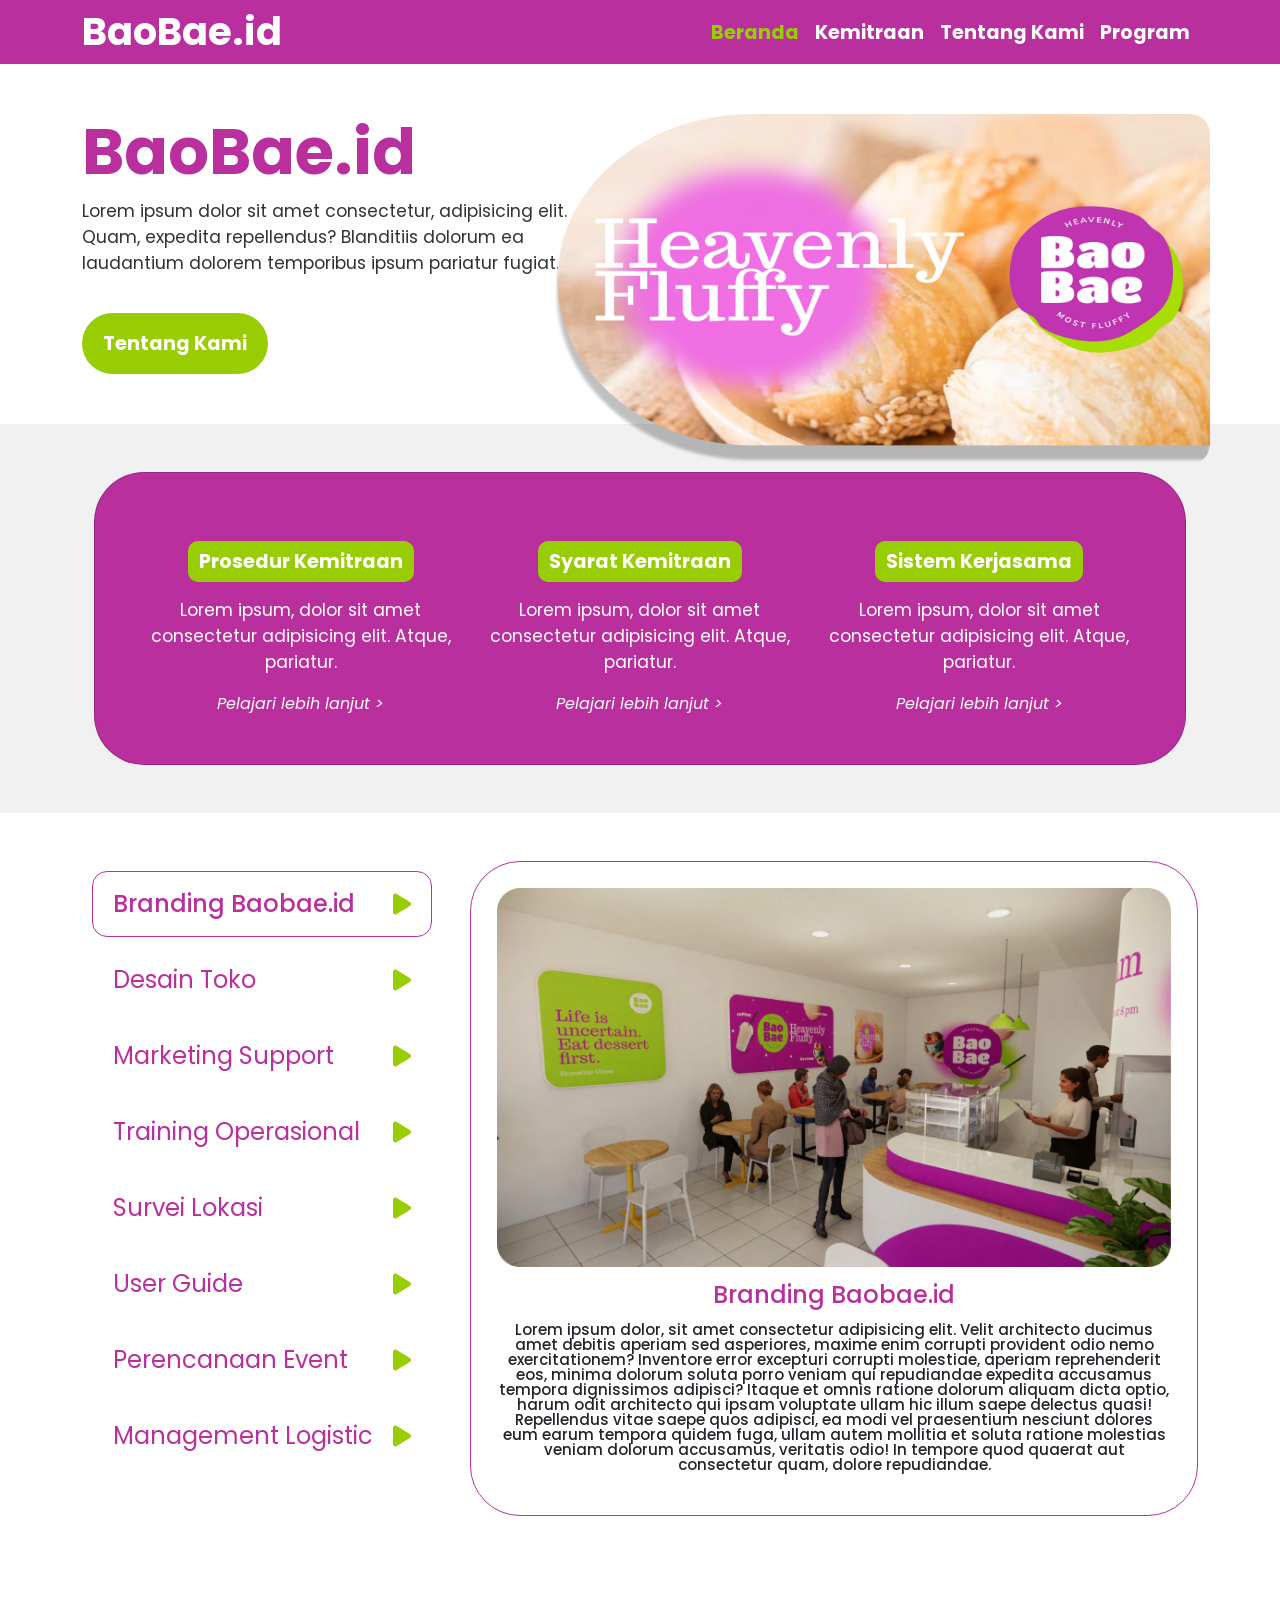
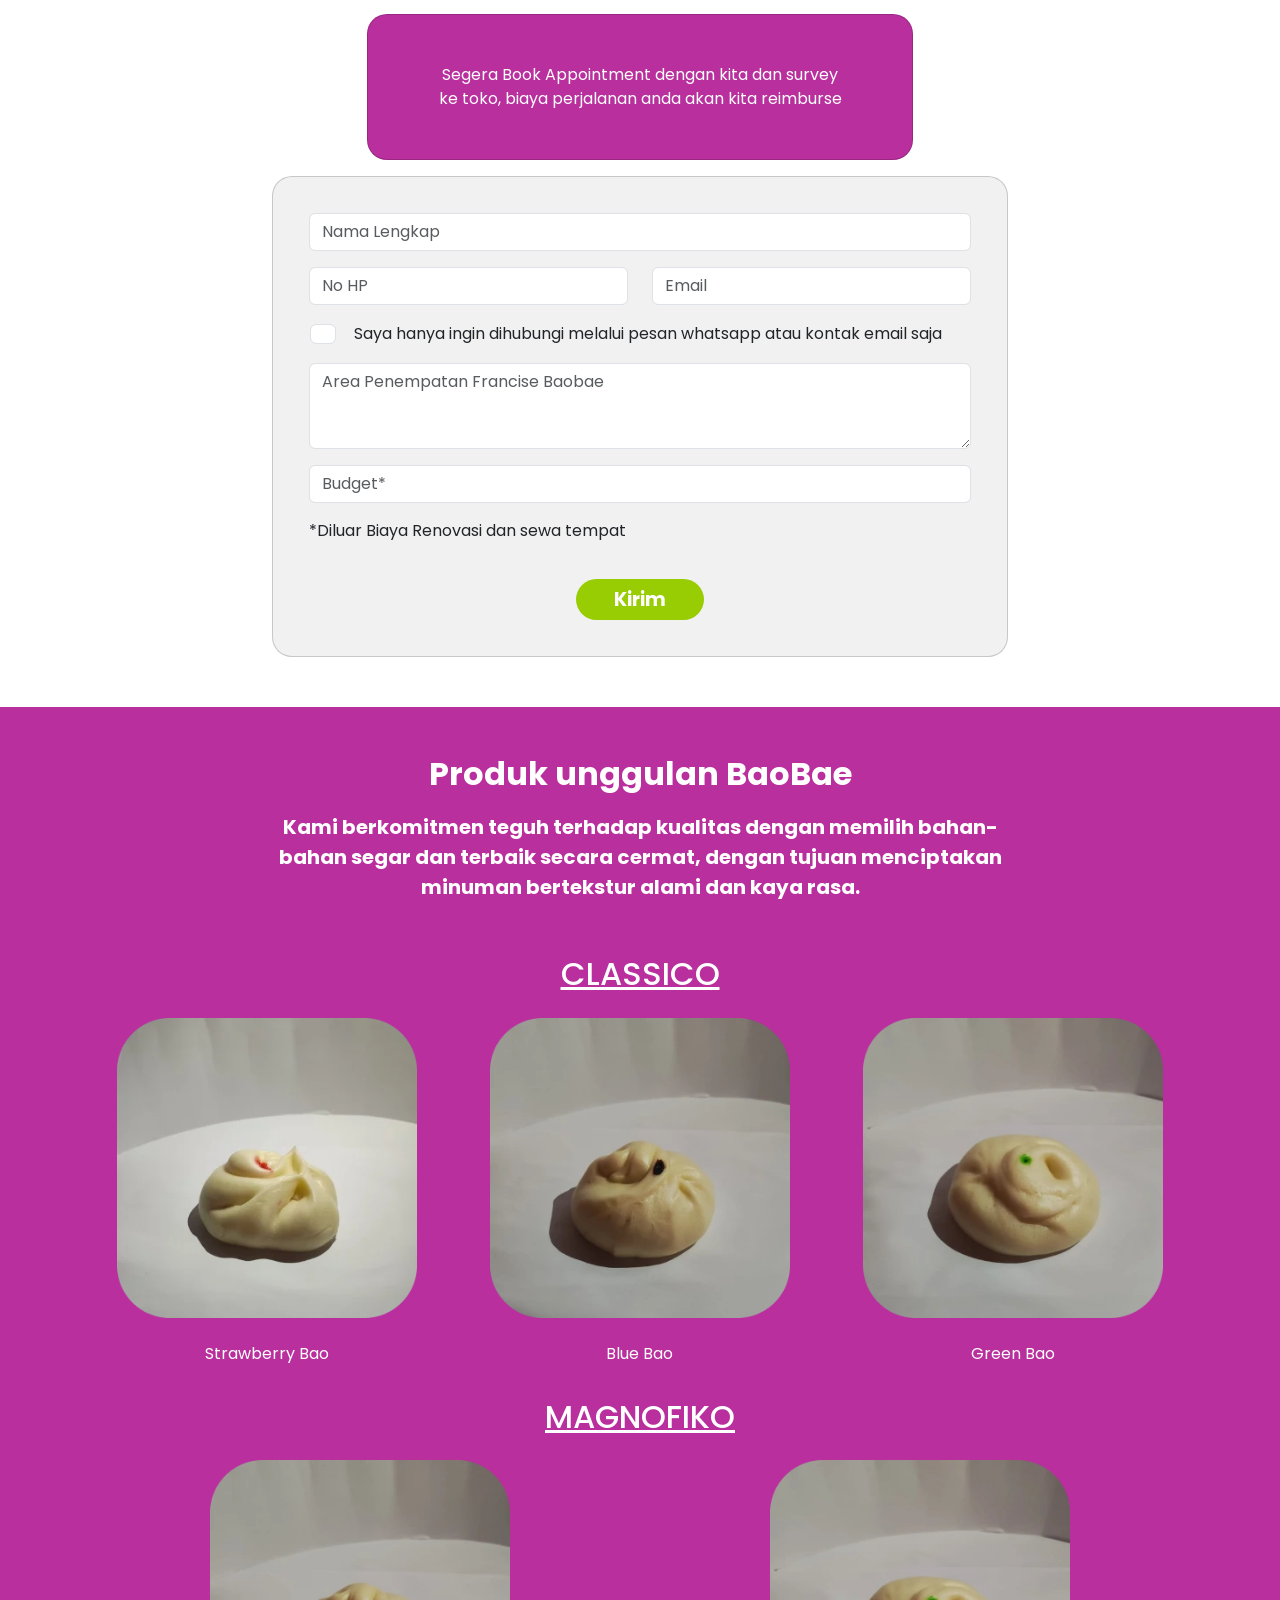
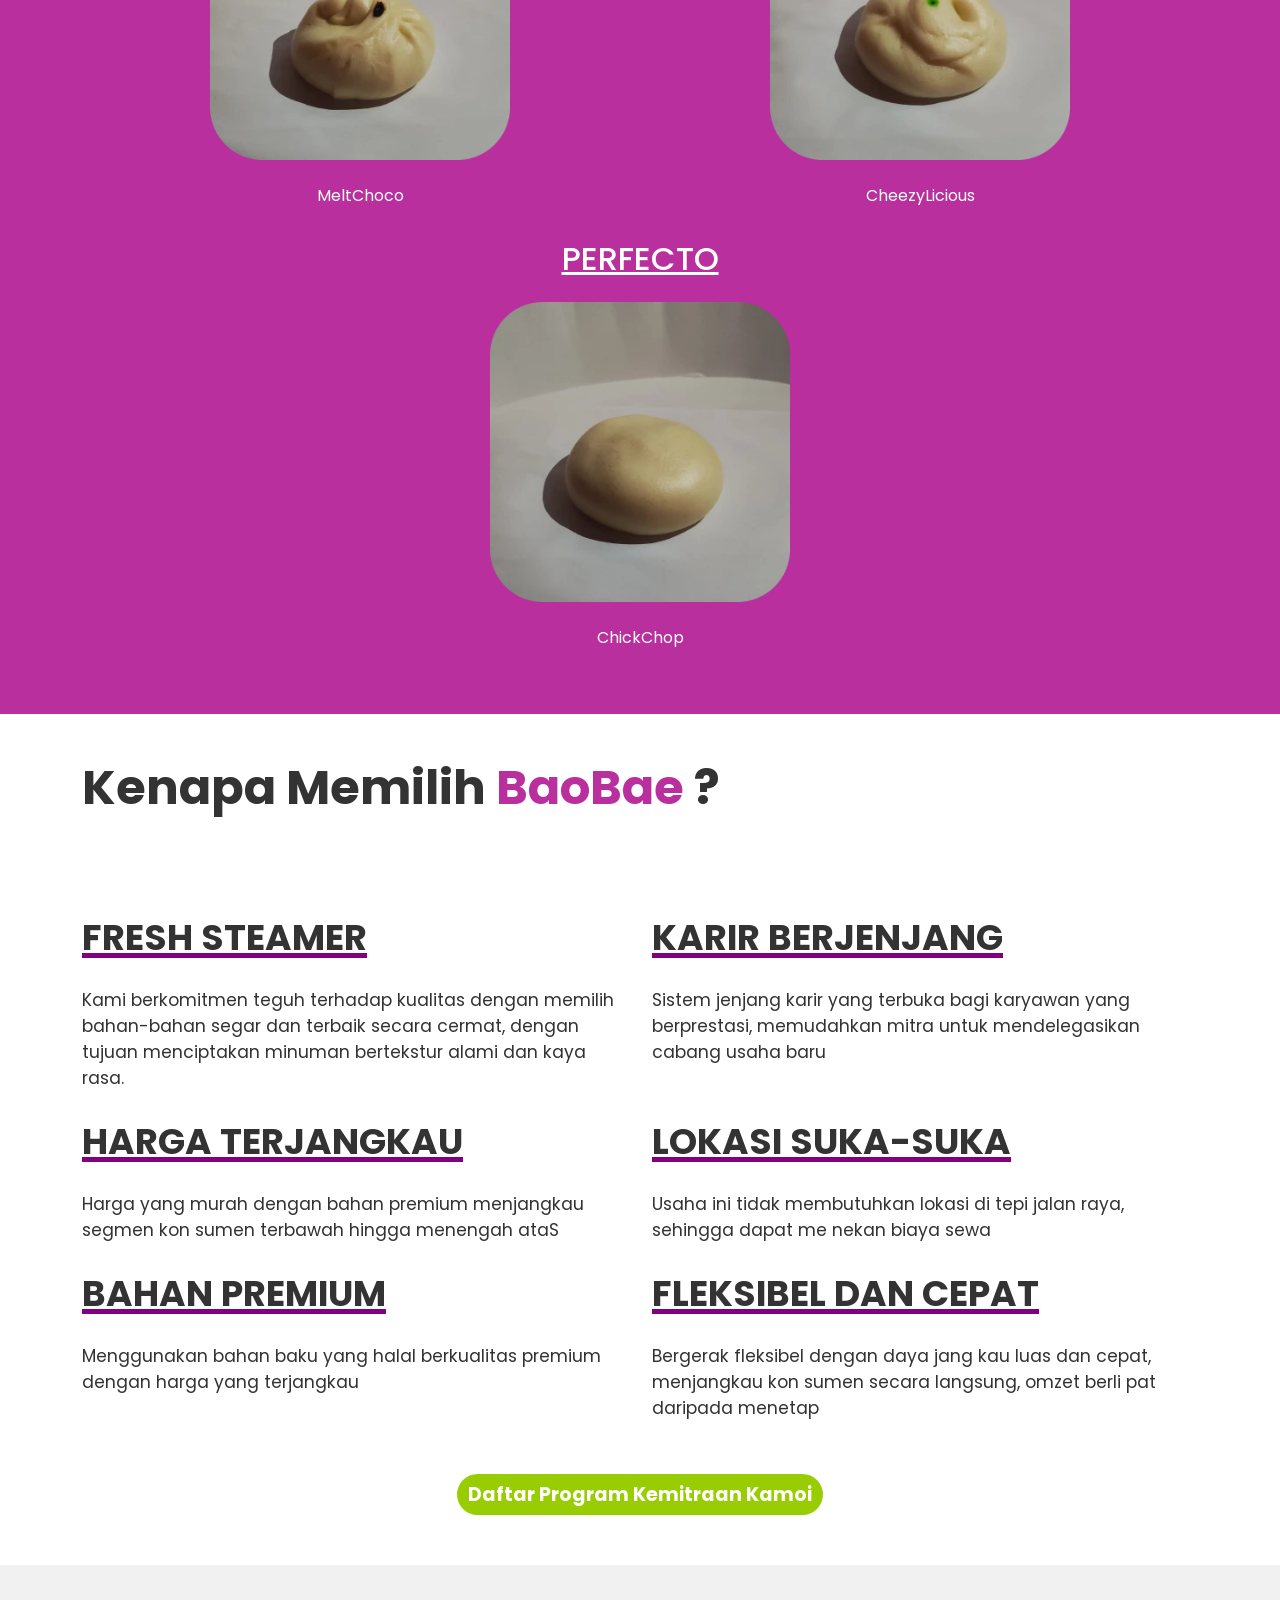
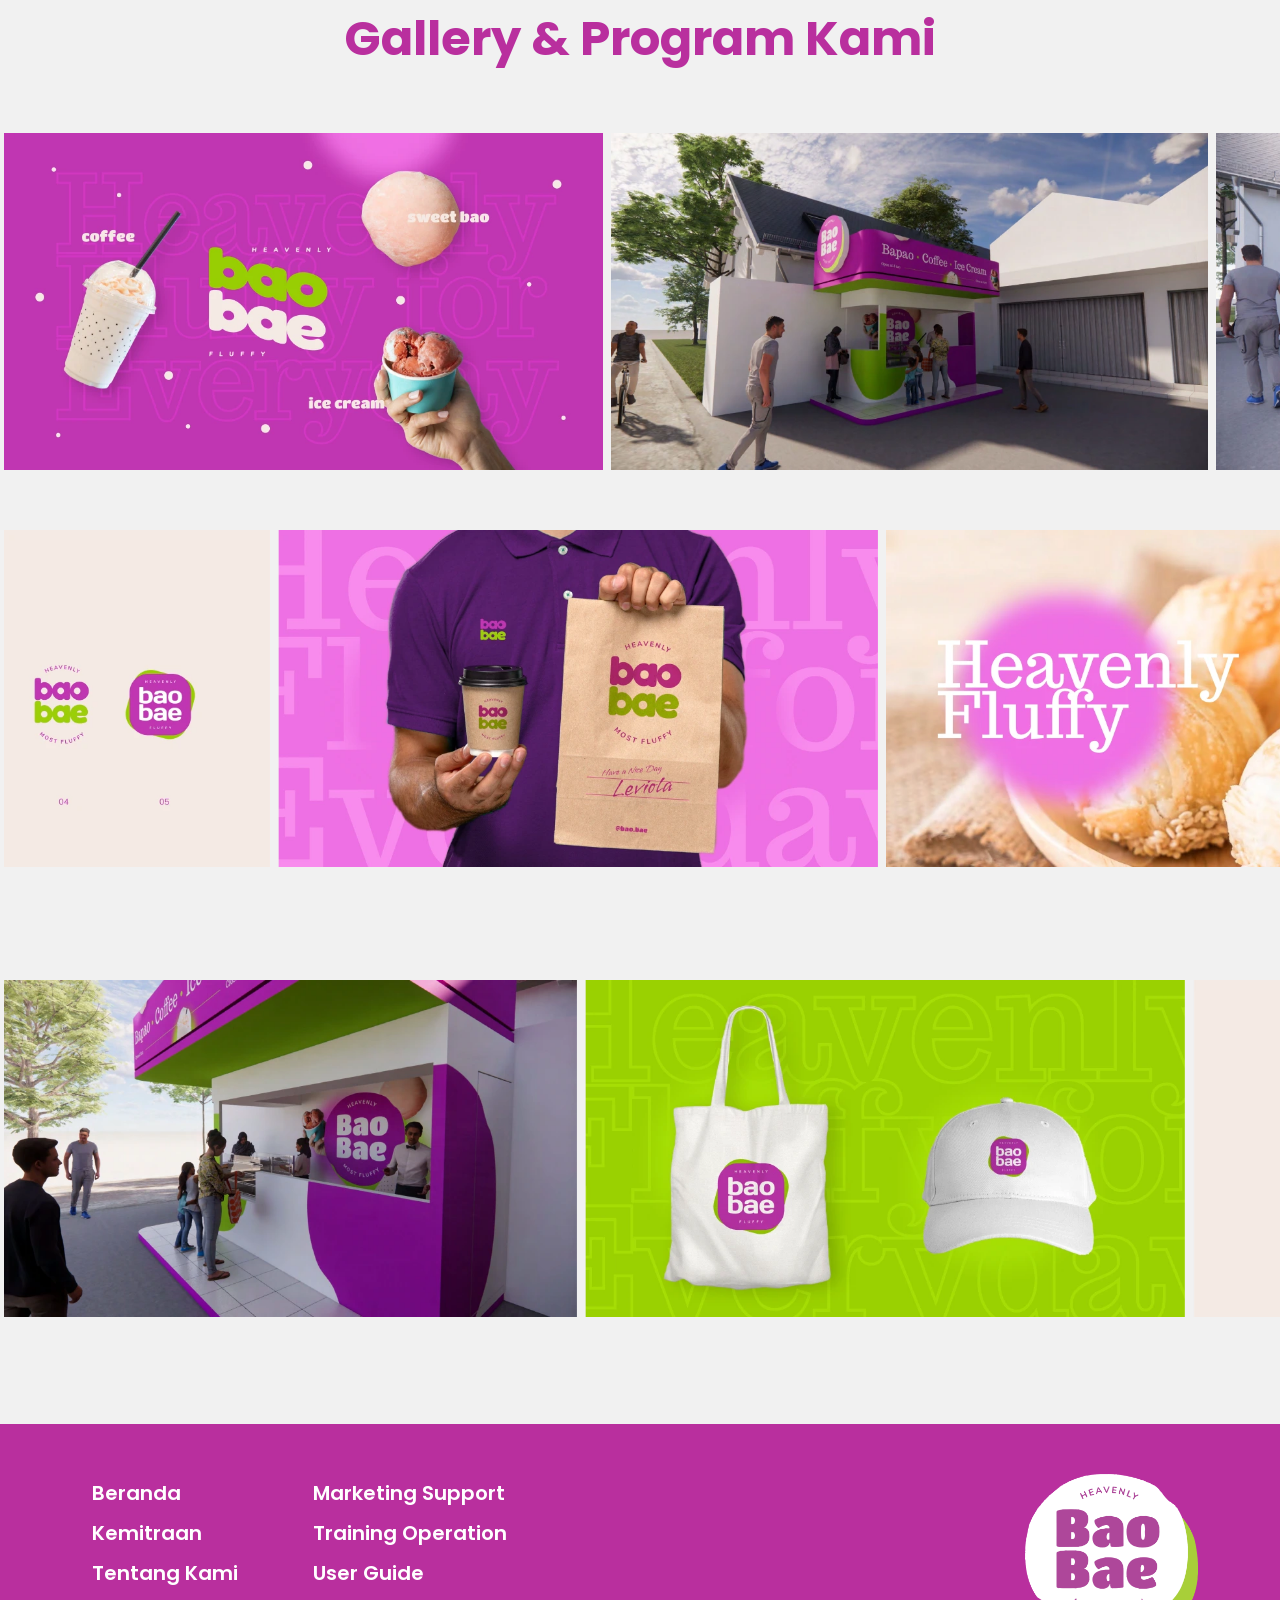
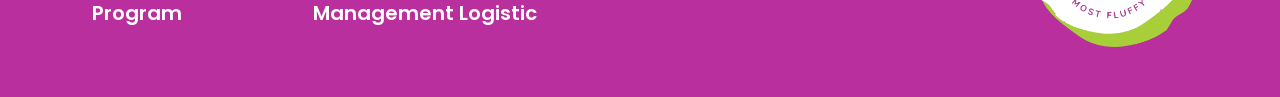
<file: index.html>
<!doctype html>
<html lang="en">

<head>
    <meta charset="utf-8">
    <meta name="viewport" content="width=device-width, initial-scale=1">
    <title>BaoBae.id</title>
    <!-- bootstrap 5.3 -->
    <link href="https://cdn.jsdelivr.net/npm/bootstrap@5.2.3/dist/css/bootstrap.min.css" rel="stylesheet" integrity="sha384-rbsA2VBKQhggwzxH7pPCaAqO46MgnOM80zW1RWuH61DGLwZJEdK2Kadq2F9CUG65" crossorigin="anonymous">

    <!-- google font -->
    <link href="https://fonts.googleapis.com/css2?family=Poppins:wght@300;400;500;600;700&display=swap" rel="stylesheet">

    <!-- mycss -->
    <link rel="stylesheet" href="./assets/css/mycss.css">

    <!-- fontawesome -->
    <link rel="stylesheet" href="https://cdnjs.cloudflare.com/ajax/libs/font-awesome/6.5.0/css/all.min.css">
</head>

<body>
    <nav class="navbar navbar-expand-lg bg-color-primary">
        <div class="container">
            <a class="navbar-brand" href="#">BaoBae.id</a>
            <button class="navbar-toggler" type="button" data-bs-toggle="collapse" data-bs-target="#navbarNav" aria-controls="navbarNav" aria-expanded="false"  aria-label="Toggle navigation">
                <span class="navbar-toggler-icon"></span>
            </button>
            <div class="collapse navbar-collapse" id="navbarNav">
                <ul class="navbar-nav ms-auto">
                    <li class="nav-item">
                        <a class="nav-link active" href="#">Beranda</a>
                    </li>
                    <li class="nav-item">
                        <a class="nav-link" href="#">Kemitraan</a>
                    </li>
                    <li class="nav-item">
                        <a class="nav-link" href="#">Tentang Kami</a>
                    </li>
                    <li class="nav-item">
                        <a class="nav-link" href="#">Program</a>
                    </li>
                </ul>
            </div>
        </div>
    </nav>

    <section id="sec1">
        <div class="container">
            <div class="row">
                <div class="col-md-6 col-12 my-auto">
                    <div class="w7 h1 text-color-primary">BaoBae.id</div>
                    <p class="text">
                        Lorem ipsum dolor sit amet consectetur, adipisicing elit. Quam, expedita repellendus? Blanditiis dolorum ea laudantium dolorem temporibus ipsum pariatur fugiat.
                    </p>
                    <button type="button" class="btn btn-hijau" style="border-radius: 50px;">Tentang Kami</button>
                </div>
                <div class="col-md-6 col-12 position-relative">
                    <img src="./assets/img/image.png" id="img-s1">
                </div>
            </div>
        </div>
    </section>

    <section id="sec2" class="pt-5 pb-5">
        <div class="container">
            <div class="row">
                <div class="col-md-12">
                    <div class="container-fluid">
                        <div class="card bg-color-primary text-center">
                            <div class="card-body p-5">
                                <div class="row">
                                    <div class="col-md-4">
                                        <div class="row">
                                            <div class="col-md-12">
                                                <button type="button" class="btn btn-hijau mb-3" style="border-radius: 10px;">Prosedur Kemitraan</button>
                                                <p class="text text-white mb-3">
                                                    Lorem ipsum, dolor sit amet consectetur adipisicing elit. Atque, pariatur.
                                                </p>
                                                <a href="#" class="text-decoration-none text-white"><i>Pelajari lebih lanjut ></i></a>
                                            </div>
                                        </div>
                                    </div>
                                    <div class="col-md-4">
                                        <div class="row">
                                            <div class="col-md-12">
                                                <button type="button" class="btn btn-hijau mb-3" style="border-radius: 10px;">Syarat Kemitraan</button>
                                                <p class="text text-white mb-3">
                                                    Lorem ipsum, dolor sit amet consectetur adipisicing elit. Atque, pariatur.
                                                </p>
                                                <a href="#" class="text-decoration-none text-white"><i>Pelajari lebih lanjut ></i></a>
                                            </div>
                                        </div>
                                    </div>
                                    <div class="col-md-4">
                                        <div class="row">
                                            <div class="col-md-12">
                                                <button type="button" class="btn btn-hijau mb-3" style="border-radius: 10px;">Sistem Kerjasama</button>
                                                <p class="text text-white mb-3">
                                                    Lorem ipsum, dolor sit amet consectetur adipisicing elit. Atque, pariatur.
                                                </p>
                                                <a href="#" class="text-decoration-none text-white"><i>Pelajari lebih lanjut ></i></a>
                                            </div>
                                        </div>
                                    </div>
                                </div>
                            </div>
                        </div>
                    </div>
                </div>
            </div>
        </div>
    </section>

    <section id="sec3" class="pt-5 pb-5">
        <div class="container">
            <div class="row g-5">
                <div class="col-md-4">
                    <button type="button" class="btn btn-accordion d-flex justify-content-between align-items-center w-100 active">Branding Baobae.id <i class="fa-solid fa-play"></i></button>
                    <button type="button" class="btn btn-accordion d-flex justify-content-between align-items-center w-100">Desain Toko <i class="fa-solid fa-play"></i></button>
                    <button type="button" class="btn btn-accordion d-flex justify-content-between align-items-center w-100">Marketing Support <i class="fa-solid fa-play"></i></button>
                    <button type="button" class="btn btn-accordion d-flex justify-content-between align-items-center w-100">Training Operasional <i class="fa-solid fa-play"></i></button>
                    <button type="button" class="btn btn-accordion d-flex justify-content-between align-items-center w-100">Survei Lokasi <i class="fa-solid fa-play"></i></button>
                    <button type="button" class="btn btn-accordion d-flex justify-content-between align-items-center w-100">User Guide <i class="fa-solid fa-play"></i></button>
                    <button type="button" class="btn btn-accordion d-flex justify-content-between align-items-center w-100">Perencanaan Event <i class="fa-solid fa-play"></i></button>
                    <button type="button" class="btn btn-accordion d-flex justify-content-between align-items-center w-100">Management Logistic <i class="fa-solid fa-play"></i></button>
                </div>
                <div class="col-md-8">
                    <div class="card">
                        <div class="card-body text-center">
                            <div class="content-accordion">
                                <img src="./assets/img/image_accordion.webp" alt="" srcset="" class="img-s3 mb-3">
                                <div class="h3 mb-3">Branding Baobae.id</div>
                                <p class="text">
                                    Lorem ipsum dolor, sit amet consectetur adipisicing elit. Velit architecto ducimus amet debitis aperiam sed asperiores, maxime enim corrupti provident odio nemo exercitationem? Inventore error excepturi corrupti molestiae, aperiam reprehenderit eos, minima dolorum soluta porro veniam qui repudiandae expedita accusamus tempora dignissimos adipisci? Itaque et omnis ratione dolorum aliquam dicta optio, harum odit architecto qui ipsam voluptate ullam hic illum saepe delectus quasi! Repellendus vitae saepe quos adipisci, ea modi vel praesentium nesciunt dolores eum earum tempora quidem fuga, ullam autem mollitia et soluta ratione molestias veniam dolorum accusamus, veritatis odio! In tempore quod quaerat aut consectetur quam, dolore repudiandae.
                                </p>
                            </div>
                        </div>
                    </div>
                </div>
            </div>
        </div>
    </section>

    <section id="sec4">
        <div class="container">
            <div class="row mb-3">
                <div class="col-md-6 offset-md-3">
                    <div class="card bg-color-primary text-center text-white">
                        <div class="card-body p-5">
                            <span>Segera Book Appointment dengan kita dan survey</span>
                            <br>
                            <span>ke toko, biaya perjalanan anda akan kita reimburse</span>
                        </div>
                    </div>
                </div>
            </div>
            <div class="row">
                <div class="col-md-8 offset-md-2">
                    <div class="card for-sec4">
                        <div class="card-body">
                            <form action="">
                                <div class="form-group">
                                    <div class="row mb-3">
                                        <div class="col-md-12">
                                            <input type="text" class="form-control" name="nama" id="nama" placeholder="Nama Lengkap">
                                        </div>
                                    </div>
                                    <div class="row mb-3">
                                        <div class="col-md-6">
                                            <input type="number" class="form-control" name="nohp" id="nohp" placeholder="No HP">
                                        </div>
                                        <div class="col-md-6">
                                            <input type="email" class="form-control" name="email" id="email" placeholder="Email">
                                        </div>
                                    </div>
                                    <div class="row mb-3">
                                        <div class="col-md-12">
                                            <table>
                                                <tr>
                                                    <td style="width: 7%;">
                                                        <input type="checkbox" name="c_email" id="c_email" class="form-control">
                                                    </td>
                                                    <td style="width: 93%;">
                                                        <span>Saya hanya ingin dihubungi melalui pesan whatsapp atau kontak email saja</span>
                                                    </td>
                                                </tr>
                                            </table>
                                        </div>
                                    </div>
                                    <div class="row mb-3">
                                        <div class="col-md-12">
                                            <textarea name="area" id="area" class="form-control" rows="3" placeholder="Area Penempatan Francise Baobae"></textarea>
                                        </div>
                                    </div>
                                    <div class="row mb-3">
                                        <div class="col-md-12">
                                            <input type="text" class="form-control" name="budget" id="budget" placeholder="Budget*">
                                        </div>
                                    </div>
                                    <div class="row mb-3">
                                        <div class="col-md-12">
                                            <span>*Diluar Biaya Renovasi dan sewa tempat</span>
                                        </div>
                                    </div>
                                    <div class="row">
                                        <div class="col-md-12 text-center">
                                            <button type="button" class="btn btn-hijau">Kirim</button>
                                        </div>
                                    </div>
                                </div>
                            </form>
                        </div>
                    </div>
                </div>
            </div>
        </div>
    </section>

    <section id="sec5" class="pt-5 pb-5">
        <div class="container text-center">
            <div class="row mb-3">
                <div class="col-md-8 offset-md-2">
                    <div class="h1 text-white">Produk unggulan BaoBae</div>
                    <p class="text text-white">
                        Kami berkomitmen teguh terhadap kualitas dengan memilih bahan-bahan segar dan terbaik secara cermat, dengan tujuan
                        menciptakan minuman bertekstur alami dan kaya rasa.
                    </p>
                </div>
            </div>
            <div class="row mb-3">
                <div class="col-md-12">
                    <div class="row mb-3 mt-3">
                        <div class="col-md-12">
                            <div class="h2 text-white"><u>CLASSICO</u></div>
                        </div>
                    </div>
                    <div class="row g-1">
                        <div class="col-md-4">
                            <img src="./assets/img/strawbao.webp" alt="" srcset="" style="width: 300px; height: 300px; transition: transform 0.3s ease; cursor: pointer;" onmouseover="mouseIn(this)" onmouseout="mouseOut(this)">
                            <br>
                            <br>
                            <span class="text-white">Strawberry Bao</span>
                        </div>
                        <div class="col-md-4">
                            <img src="./assets/img/bluebao.webp" alt="" srcset="" style="width: 300px; height: 300px; transition: transform 0.3s ease; cursor: pointer;" onmouseover="mouseIn(this)" onmouseout="mouseOut(this)">
                            <br>
                            <br>
                            <span class="text-white">Blue Bao</span>
                        </div>
                        <div class="col-md-4">
                            <img src="./assets/img/greenbao.webp" alt="" srcset="" style="width: 300px; height: 300px; transition: transform 0.3s ease; cursor: pointer;" onmouseover="mouseIn(this)" onmouseout="mouseOut(this)">
                            <br>
                            <br>
                            <span class="text-white">Green Bao</span>
                        </div>
                    </div>
                </div>
            </div>
            <div class="row mb-3">
                <div class="col-md-12">
                    <div class="row mb-3 mt-3">
                        <div class="col-md-12">
                            <div class="h2 text-white"><u>MAGNOFIKO</u></div>
                        </div>
                    </div>
                    <div class="row g-1">
                        <div class="col-md-6">
                            <img src="./assets/img/miltcoko.webp" alt="" srcset="" style="width: 300px; height: 300px; transition: transform 0.3s ease; cursor: pointer;" onmouseover="mouseIn(this)" onmouseout="mouseOut(this)">
                            <br>
                            <br>
                            <span class="text-white">MeltChoco</span>
                        </div>
                        <div class="col-md-6">
                            <img src="./assets/img/chizy.webp" alt="" srcset="" style="width: 300px; height: 300px; transition: transform 0.3s ease; cursor: pointer;" onmouseover="mouseIn(this)" onmouseout="mouseOut(this)">
                            <br>
                            <br>
                            <span class="text-white">CheezyLicious</span>
                        </div>
                    </div>
                </div>
            </div>
            <div class="row mb-3">
                <div class="col-md-12">
                    <div class="row">
                        <div class="col-md-12">
                            <div class="row mb-3 mt-3">
                                <div class="col-md-12">
                                    <div class="h2 text-white"><u>PERFECTO</u></div>
                                </div>
                            </div>
                            <div class="row">
                                <div class="col-md-12">
                                    <img src="./assets/img/prefect.webp" alt="" srcset="" style="width: 300px; height: 300px; transition: transform 0.3s ease; cursor: pointer;" onmouseover="mouseIn(this)" onmouseout="mouseOut(this)">
                                    <br>
                                    <br>
                                    <span class="text-white">ChickChop</span>
                                </div>
                            </div>
                        </div>
                    </div>
                </div>
            </div>
        </div>
    </section>

    <section id="sec6">
        <div class="container">
            <div class="row mb-3 for-title">
                <div class="col-md-12">
                    <div class="h1 fw-bold">Kenapa Memilih <span style="color: #B92F9E;">BaoBae</span> ?</div>
                </div>
            </div>
            <div class="row mb-3">
                <div class="col-md-6">
                    <div class="h2 fw-bold"><span style="text-decoration: underline; text-decoration-color: purple; text-decoration-thickness: 5px;">FRESH STEAMER</span></div>
                    <br>
                    <p class="text">
                        Kami berkomitmen teguh terhadap kualitas dengan memilih bahan-bahan segar dan terbaik secara cermat, dengan tujuan
                        menciptakan minuman bertekstur alami dan kaya rasa.
                    </p>
                </div>
                <div class="col-md-6">
                    <div class="h2 fw-bold"><span style="text-decoration: underline; text-decoration-color: purple; text-decoration-thickness: 5px;">KARIR BERJENJANG</span></div>
                    <br>
                    <p class="text">
                        Sistem jenjang karir yang terbuka bagi karyawan yang berprestasi, memudahkan mitra untuk mendelegasikan cabang usaha
                        baru
                    </p>
                </div>
            </div>
            <div class="row mb-3">
                <div class="col-md-6">
                    <div class="h2 fw-bold"><span style="text-decoration: underline; text-decoration-color: purple; text-decoration-thickness: 5px;">HARGA TERJANGKAU</span></div>
                    <br>
                    <p class="text">
                        Harga yang murah dengan bahan premium menjangkau segmen kon sumen terbawah hingga menengah ataS
                    </p>
                </div>
                <div class="col-md-6">
                    <div class="h2 fw-bold"><span style="text-decoration: underline; text-decoration-color: purple; text-decoration-thickness: 5px;">LOKASI SUKA-SUKA</span></div>
                    <br>
                    <p class="text">
                        Usaha ini tidak membutuhkan lokasi di tepi jalan raya, sehingga dapat me nekan biaya sewa
                    </p>
                </div>
            </div>
            <div class="row mb-3">
                <div class="col-md-6">
                    <div class="h2 fw-bold"><span style="text-decoration: underline; text-decoration-color: purple; text-decoration-thickness: 5px;">BAHAN PREMIUM</span></div>
                    <br>
                    <p class="text">
                        Menggunakan bahan baku yang halal berkualitas premium dengan harga yang terjangkau
                    </p>
                </div>
                <div class="col-md-6">
                    <div class="h2 fw-bold">
                        <span style="text-decoration: underline; text-decoration-color: purple; text-decoration-thickness: 5px;">FLEKSIBEL DAN CEPAT</span></div>
                    <br>
                    <p class="text">
                        Bergerak fleksibel dengan daya jang kau luas dan cepat, menjangkau kon sumen secara langsung, omzet berli pat daripada
                        menetap
                    </p>
                </div>
            </div>
            <div class="row">
                <div class="col-md-12 text-center">
                    <button type="button" class="btn btn-hijau">Daftar Program Kemitraan Kamoi</button>
                </div>
            </div>
        </div>
    </section>

    <section id="sec7">
        <div class="container">
            <div class="row mb-3">
                <div class="col-md-12 text-center">
                    <div class="h1 text-color-primary">Gallery & Program Kami</div>
                </div>
            </div>
        </div>
        <div class="row gallery">
            <div class="col-md-12">
                <div class="row">
                    <div class="col-md-12 w-100 d-flex">
                        <img src="./assets/img/g1.webp" style="height: 345px;" class="p-1" alt="Gambar 1" onmouseover="mouseInG(this)" onmouseout="mouseOutG(this)">
                        <img src="./assets/img/g2.webp" style="height: 345px;" class="p-1" alt="Gambar 2" onmouseover="mouseInG(this)" onmouseout="mouseOutG(this)">
                        <img src="./assets/img/g3.webp" style="height: 345px;" class="p-1" alt="Gambar 3" onmouseover="mouseInG(this)" onmouseout="mouseOutG(this)">
                        <img src="./assets/img/g4.webp" style="height: 345px;" class="p-1" alt="Gambar 4" onmouseover="mouseInG(this)" onmouseout="mouseOutG(this)">
                    </div>
                </div>
                <div class="row gallery">
                    <div class="col-md-12 w-100 d-flex">
                        <img src="./assets/img/g5.webp" style="height: 345px;" class="p-1" alt="Gambar 5" onmouseover="mouseInG(this)" onmouseout="mouseOutG(this)">
                        <img src="./assets/img/g6.webp" style="height: 345px;" class="p-1" alt="Gambar 6" onmouseover="mouseInG(this)" onmouseout="mouseOutG(this)">
                        <img src="./assets/img/g7.webp" style="height: 345px;" class="p-1" alt="Gambar 7" onmouseover="mouseInG(this)" onmouseout="mouseOutG(this)">
                        <img src="./assets/img/g8.webp" style="height: 345px;" class="p-1" alt="Gambar 8" onmouseover="mouseInG(this)" onmouseout="mouseOutG(this)">
                    </div>
                </div>
                <div class="row gallery">
                    <div class="col-md-12 w-100 d-flex">
                        <img src="./assets/img/g9.webp" style="height: 345px;" class="p-1" alt="Gambar 9" onmouseover="mouseInG(this)" onmouseout="mouseOutG(this)">
                        <img src="./assets/img/g10.webp" style="height: 345px;" class="p-1" alt="Gambar 10" onmouseover="mouseInG(this)" onmouseout="mouseOutG(this)">
                        <img src="./assets/img/g11.webp" style="height: 345px;" class="p-1" alt="Gambar 11" onmouseover="mouseInG(this)" onmouseout="mouseOutG(this)">
                        <img src="./assets/img/g12.webp" style="height: 345px;" class="p-1" alt="Gambar 12" onmouseover="mouseInG(this)" onmouseout="mouseOutG(this)">
                    </div>
                </div>
            </div>
        </div>
    </section>

    <footer>
        <div class="container">
            <div class="row">
                <div class="col-md-6">
                    <div class="table-responsive">
                        <table width="100%" cellpadding="10px">
                            <tr>
                                <td>Beranda</td>
                                <td>Marketing Support</td>
                            </tr>
                            <tr>
                                <td>Kemitraan</td>
                                <td>Training Operation</td>
                            </tr>
                            <tr>
                                <td>Tentang Kami</td>
                                <td>User Guide</td>
                            </tr>
                            <tr>
                                <td>Program</td>
                                <td>Management Logistic</td>
                            </tr>
                        </table>
                    </div>
                </div>
                <div class="col-md-6">
                    <img src="./assets/img/logo_baobae.png" style="width: 173px; height: 173px;" class="float-end">
                </div>
            </div>
        </div>
    </footer>
    
    <!-- myjs -->
    <script src="./assets/js/myjs.js"></script>
    
    <script src="https://cdn.jsdelivr.net/npm/bootstrap@5.2.3/dist/js/bootstrap.bundle.min.js" integrity="sha384-kenU1KFdBIe4zVF0s0G1M5b4hcpxyD9F7jL+jjXkk+Q2h455rYXK/7HAuoJl+0I4" crossorigin="anonymous"></script>
    <script src="https://cdn.jsdelivr.net/npm/@popperjs/core@2.11.6/dist/umd/popper.min.js" integrity="sha384-oBqDVmMz9ATKxIep9tiCxS/Z9fNfEXiDAYTujMAeBAsjFuCZSmKbSSUnQlmh/jp3" crossorigin="anonymous"></script>
    <script src="https://cdn.jsdelivr.net/npm/bootstrap@5.2.3/dist/js/bootstrap.min.js" integrity="sha384-cuYeSxntonz0PPNlHhBs68uyIAVpIIOZZ5JqeqvYYIcEL727kskC66kF92t6Xl2V" crossorigin="anonymous"></script>
</body>

</html>
</file>
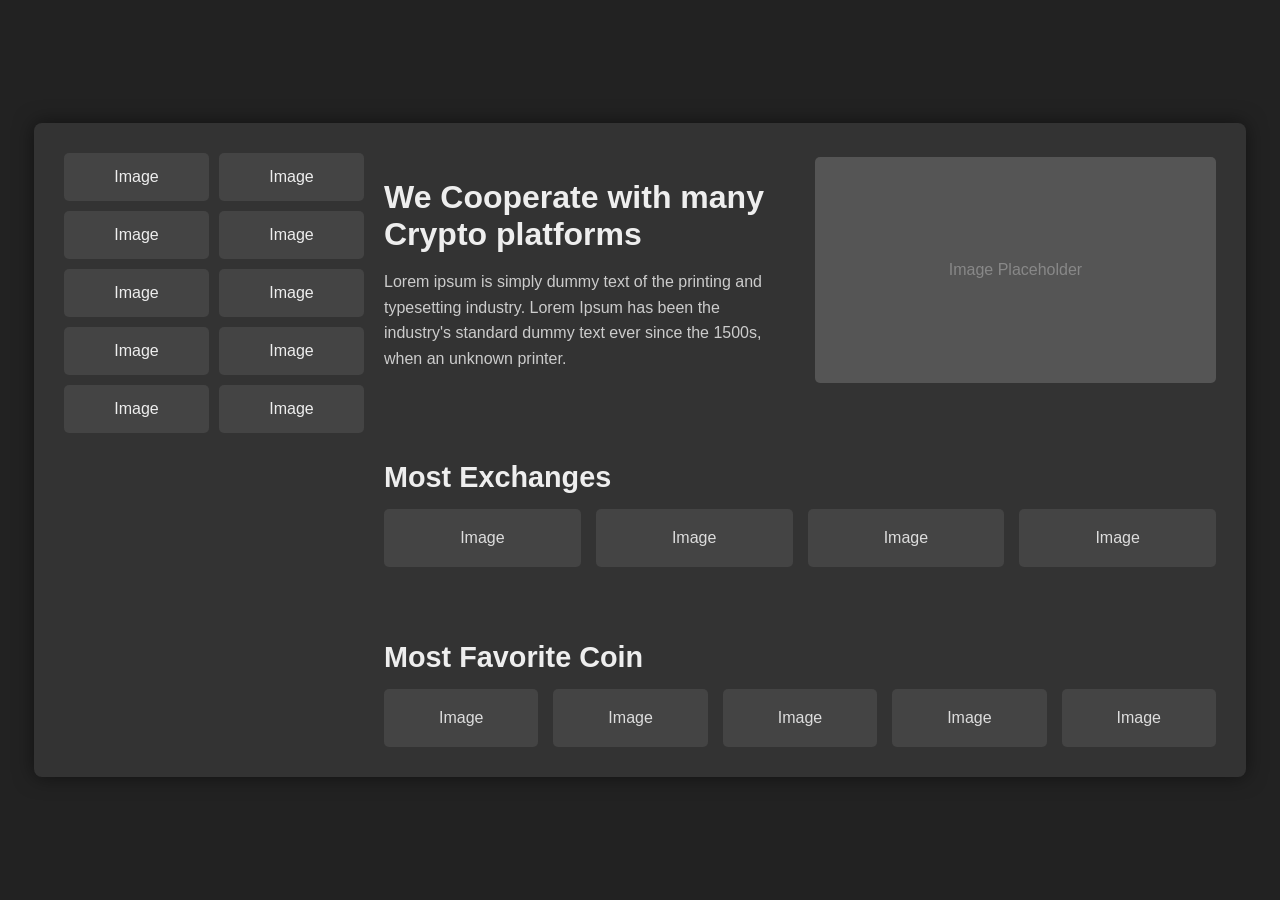
<file: index2.html>
<!DOCTYPE html>
<html lang="en">

<head>
    <meta charset="UTF-8">
    <meta name="viewport" content="width=device-width, initial-scale=1.0">
    <title>Crypto Platform Cooperation</title>
    <style>
        body {
            font-family: sans-serif;
            margin: 0;
            background-color: #222;
            color: #eee;
            display: flex;
            justify-content: center;
            align-items: center;
            min-height: 100vh;
        }

        .container {
            background-color: #333;
            padding: 30px;
            border-radius: 8px;
            box-shadow: 0 0 20px rgba(0, 0, 0, 0.5);
            width: 90%;
            max-width: 1200px;
            display: grid;
            grid-template-columns: repeat(1, 1fr);
            /* Default for small screens */
            gap: 20px;
        }

        .sidebar {
            display: none;
            /* Hide sidebar by default on small screens */
        }

        .sidebar-zigzag {
            display: grid;
            grid-template-columns: repeat(2, 1fr);
            gap: 10px;
        }

        .sidebar-item {
            background-color: #444;
            padding: 15px;
            border-radius: 5px;
            text-align: center;
            overflow: hidden;
            /* Clip animasi agar tidak keluar batas */
        }

        .sidebar-item img {
            max-width: 80%;
            height: auto;
            background-color: #555;
            /* Placeholder for image */
            aspect-ratio: 1 / 1;
            display: flex;
            justify-content: center;
            align-items: center;
            color: #888;
            font-size: 0.7em;
            transform: translateY(0);
            /* Posisi awal */
            transition: transform 0.5s ease-in-out;
        }

        .sidebar-item:nth-child(odd) img {
            animation: moveUp 2s infinite alternate ease-in-out;
        }

        .sidebar-item:nth-child(even) img {
            animation: moveDown 2s infinite alternate ease-in-out;
        }

        @keyframes moveUp {
            0% {
                transform: translateY(0);
            }

            100% {
                transform: translateY(-10px);
            }
        }

        @keyframes moveDown {
            0% {
                transform: translateY(0);
            }

            100% {
                transform: translateY(10px);
            }
        }

        .main-content {
            display: grid;
            grid-template-columns: repeat(1, 1fr);
            /* Default for small screens */
            gap: 20px;
        }

        .hero {
            text-align: center;
        }

        .hero h1 {
            font-size: 2em;
            margin-bottom: 10px;
        }

        .hero p {
            color: #ccc;
            line-height: 1.6;
        }

        .exchanges,
        .favorite-coins {
            margin-top: 30px;
        }

        .exchanges h2,
        .favorite-coins h2 {
            font-size: 1.5em;
            margin-bottom: 15px;
        }

        .exchange-list,
        .coin-list {
            display: grid;
            grid-template-columns: repeat(auto-fit, minmax(150px, 1fr));
            /* Responsive grid */
            gap: 15px;
        }

        .exchange-item,
        .coin-item {
            background-color: #444;
            padding: 20px;
            border-radius: 5px;
            text-align: center;
            color: #ddd;
        }

        .exchange-item img,
        .coin-item img {
            max-width: 100%;
            height: auto;
            margin-bottom: 10px;
            background-color: #555;
            /* Placeholder for image */
            aspect-ratio: 1 / 1;
            /* Maintain square aspect ratio */
            display: flex;
            justify-content: center;
            align-items: center;
            color: #888;
            font-size: 0.8em;
        }

        /* Media queries for responsiveness */
        @media (min-width: 768px) {
            .container {
                grid-template-columns: 300px 1fr;
                /* Sidebar takes 300px on medium screens */
            }

            .sidebar {
                display: block;
            }

            .main-content {
                grid-template-columns: 1fr;
                /* Single column for main content on medium screens */
            }

            .hero {
                text-align: left;
            }
        }

        @media (min-width: 1024px) {
            .main-content {
                grid-template-columns: 1fr;
                /* Single column for main content on larger screens */
            }

            .hero {
                display: flex;
                gap: 30px;
                align-items: center;
                text-align: left;
            }

            .hero-text {
                flex: 1;
            }

            .hero-image-placeholder {
                flex: 1;
                background-color: #555;
                border-radius: 5px;
                aspect-ratio: 16 / 9;
                /* Example aspect ratio */
                display: flex;
                justify-content: center;
                align-items: center;
                color: #888;
                font-size: 1em;
            }

            .exchanges h2,
            .favorite-coins h2 {
                font-size: 1.8em;
            }
        }
    </style>
</head>

<body>
    <div class="container">
        <aside class="sidebar">
            <div class="sidebar-zigzag">
                <div class="sidebar-item">
                    <div class="image">Image</div>
                </div>
                <div class="sidebar-item">
                    <div class="image">Image</div>
                </div>
                <div class="sidebar-item">
                    <div class="image">Image</div>
                </div>
                <div class="sidebar-item">
                    <div class="image">Image</div>
                </div>
                <div class="sidebar-item">
                    <div class="image">Image</div>
                </div>
                <div class="sidebar-item">
                    <div class="image">Image</div>
                </div>
                <div class="sidebar-item">
                    <div class="image">Image</div>
                </div>
                <div class="sidebar-item">
                    <div class="image">Image</div>
                </div>
                <div class="sidebar-item">
                    <div class="image">Image</div>
                </div>
                <div class="sidebar-item">
                    <div class="image">Image</div>
                </div>
            </div>
        </aside>

        <main class="main-content">
            <section class="hero">
                <div class="hero-text">
                    <h1>We Cooperate with many Crypto platforms</h1>
                    <p>Lorem ipsum is simply dummy text of the printing and typesetting industry. Lorem Ipsum has been
                        the industry's standard dummy text ever since the 1500s, when an unknown printer.</p>
                </div>
                <div class="hero-image-placeholder">Image Placeholder</div>
            </section>

            <section class="exchanges">
                <h2>Most Exchanges</h2>
                <div class="exchange-list">
                    <div class="exchange-item">
                        <div class="image">Image</div>
                    </div>
                    <div class="exchange-item">
                        <div class="image">Image</div>
                    </div>
                    <div class="exchange-item">
                        <div class="image">Image</div>
                    </div>
                    <div class="exchange-item">
                        <div class="image">Image</div>
                    </div>
                </div>
            </section>

            <section class="favorite-coins">
                <h2>Most Favorite Coin</h2>
                <div class="coin-list">
                    <div class="coin-item">
                        <div class="image">Image</div>
                    </div>
                    <div class="coin-item">
                        <div class="image">Image</div>
                    </div>
                    <div class="coin-item">
                        <div class="image">Image</div>
                    </div>
                    <div class="coin-item">
                        <div class="image">Image</div>
                    </div>
                    <div class="coin-item">
                        <div class="image">Image</div>
                    </div>
                </div>
            </section>
        </main>
    </div>
</body>

</html>
</file>
<file: assets/css/mycss.css>
:root {
    --duration: 30s;
    --totalitems: 4;
}
body {
    font-family: 'Poppins', sans-serif;
    font-weight: 400;
    color: #333;
}

.w7 {
    font-weight: 700;
}

.h1 {
    font-size: 5vw;
    font-weight: 700;
}

.text-color-primary {
    color: #B92F9E;
}

.bg-color-primary {
    background-color: #B92F9E;
}

.navbar-brand {
    font-size: 3vw;
    font-weight: bold;
    line-height: 100%;
    letter-spacing: 0%;
    color: #FFFFFF;
}

.nav-link {
    font-weight: 700;
    font-size: 1.5vw;
    color: #FFFFFF;
    line-height: 100%;
    letter-spacing: 0%;
}

.nav-link.active {
    color: #98CD03 !important;
}

.navbar-brand:hover {
    color: #98CD03 !important;
}

.nav-link:hover {
    color: #98CD03 !important;
}

.btn-hijau {
    background-color: #98CD03;
    color: #FFFFFF;
    font-weight: 700;
    font-size: 1.5vw;
    line-height: 100%;
    letter-spacing: 0%;
    padding: 10px;
    margin-top: 20px;
}

#sec1 {
    padding-top: 50px;
    padding-bottom: 50px;
    width: 100%;
}

#sec1 .btn-hijau {
    padding: 20px !important;
}

#sec1>.container>.row>.col-md-6>.btn-hijau:hover{
    background-color: #B92F9E;
    color: #FFFFFF;
}

#img-s1 {
    width: 657px;
    height: 350px;
    position: absolute;
    right: 0;
    border-radius: 20px;
    float: right;
    margin-left: auto;
}

.text {
    font-size: 1.35vw;
}

#sec2 {
    padding-top: 50px;
    padding-bottom: 50px;
    width: 100%;
    background-color: #F1F1F1;
}

#sec2 .text-decoration-none:hover {
    color: #98CD03 !important;
}

#sec2 .btn-hijau:hover {
    background-color: #FFFFFF;
    color: #B92F9E;
}

.card {
    border-radius: 50px !important;
}

#sec3 {
    padding-top: 50px;
    padding-bottom: 50px;
    width: 100%;
}

#sec3 .text {
    font-size: 1.17vw;
    font-weight: 500;
}

.btn-accordion {
    background-color: transparent;
    color: #B92F9E;
    font-size: 1.875vw;
    line-height: 100%;
    letter-spacing: 0%;
    margin-top: auto;
    width: 20vw;
    text-align: left;
    margin: 10px;
    padding: 20px !important;
}

.btn-accordion.active {
    background-color: transparent;
    color: #B92F9E;
    font-weight: 500;
    line-height: 100%;
    letter-spacing: 0%;
    border: 1px solid #B92F9E;
    border-radius: 15px;
}

.btn-accordion:hover {
    font-weight: 500;
    color: #B92F9E;
}

.fa-solid {
    color: #98CD03 !important;
    right: 0;
    font-size: 1.875vw;
    margin-top: auto;
}

#sec3>.container>.row>.col-md-8>.card {
    padding: 10px;
    width: 100%;
    border: 1px solid #B92F9E;
    border-radius: 20px;
}

.img-s3 {
    width: 100%;
}

.content-accordion>.h3.mb-3 {
    color: #B92F9E;
    font-weight: 500;
    font-size: 1.875vw;
    line-height: 100%;
    letter-spacing: 0%;
}

.content-accordion img {
    border-radius: 15px;
}

.content-accordion>.text {
    font-weight: 500;
    font-size: 1.17vw;
    line-height: 100%;
    letter-spacing: 0%;
}

#sec4 {
    padding-top: 50px;
    padding-bottom: 50px;
    width: 100%;
}

#sec4 .card {
    border-radius: 20px !important;
}

.card.for-sec4 {
    border-radius: 15px !important;
    padding: 20px;
    background-color: #F1F1F1;
}

.card.for-sec4>input {
    background-color: #cfcfcf;
}

.for-sec4>.card-body .btn-hijau {
    border-radius: 50px;
    width: 10vw !important;
}

#sec4 .btn-hijau:hover {
    background-color: #B92F9E;
    color: #FFFFFF;
}

#sec5 {
    padding-top: 50px;
    padding-bottom: 50px;
    width: 100%;
    background-color: #B92F9E;
}

#sec5 .h1 {
    font-size: 2.5vw;
    font-weight: 700;
    margin-bottom: 20px;
}

#sec5 .text {
    font-size: 1.56vw;
    font-weight: 700;
    margin-bottom: 20px;
}

input[type="checkbox"] {
    width: 1.56vw;
    height: 1.56vw;
    margin-right: 10px;
}

input[type="checkbox"]:checked {
    background-color: #B92F9E;
    color: #FFFFFF;
}

#sec5 .btn-hijau {
    background-color: #FFFFFF;
    color: #B92F9E;
    font-size: 1.56vw;
    font-weight: 700;
    padding: 10px;
    border-radius: 50px;
    width: 10vw !important;
}

#sec6 {
    padding-top: 50px;
    padding-bottom: 50px;
    width: 100%;
}

#sec6 .for-title {
    margin-bottom: 100px !important;
}

#sec6 .h1 {
    font-size: 3.75vw;
    line-height: 100%;
    letter-spacing: 0%;
    font-weight: 700;
}

#sec6 .btn-hijau {
    border-radius: 50px;
}

#sec6 .h2 {
    font-size: 2.81vw;
    line-height: 100%;
    letter-spacing: 0%;
    font-weight: 700;
}

#sec7 {
    padding-top: 50px;
    padding-bottom: 50px;
    max-width: 100%;
    background-color: #F1F1F1;
}

#sec7 .h1 {
    font-size: 3.75vw;
    font-weight: 700;
    line-height: 100%;
    letter-spacing: 0%;
    margin-bottom: 50px;
}

.gallery {
    gap: 10px;
    max-width: 100vw !important;
    min-width: 100vw !important;
    justify-content: center;
}

footer {
    padding-top: 50px;
    padding-bottom: 50px;
    background-color: #B92F9E;
    color: #FFFFFF;
}

footer table {
    height: 100%;
}

footer .table-responsive {
    font-weight: 600;
    font-size: 1.56vw;
    line-height: 100%;
    letter-spacing: 0%;
}

.gallery {
    /* margin: 0;
    padding: 0;
    box-sizing: border-box; */
    min-height: 50vh;
    display: flex;
    align-items: center;
    justify-content: center;
}

.gallery .wrapper {
    position: relative;
    display: flex;
    height: 15vh;
    @media (min-width: 768px) {
        height: 40vh;
    }
    width: 100%;
    /* gap: 0; */
    overflow: hidden;
    /* mask-image: linear-gradient(to right, rgba(255, 255, 255, 0), rgba(255, 255, 255, 1) 20%, rgba(255, 255, 255, 1) 80%, rgba(255, 255, 255, 0)); */
}

.img-item-r {
    position: absolute;
    height: inherit;
    width: 70vw;
    left: 100%;
    animation: scrollX var(--duration) linear infinite;
    animation-delay: calc(var(--duration)/var(--totalitems) * (var(--totalitems) - var(--i)) * -1);
}

.img-item-l {
    position: absolute;
    height: inherit;
    width: 70vw;
    left: 100%;
    animation: scrollX2 var(--duration) linear infinite;
    animation-delay: calc(var(--duration)/var(--totalitems) * (var(--totalitems) - var(--i)) * -1);
}

@keyframes scrollX {
    to {
        left: -50vw;
    }
}

@keyframes scrollX2 {
    from {
        left: -50vw;
    }
    to {
        left: 100%;
    }
}

.gallery-img {
    height: inherit;
}
</file>
